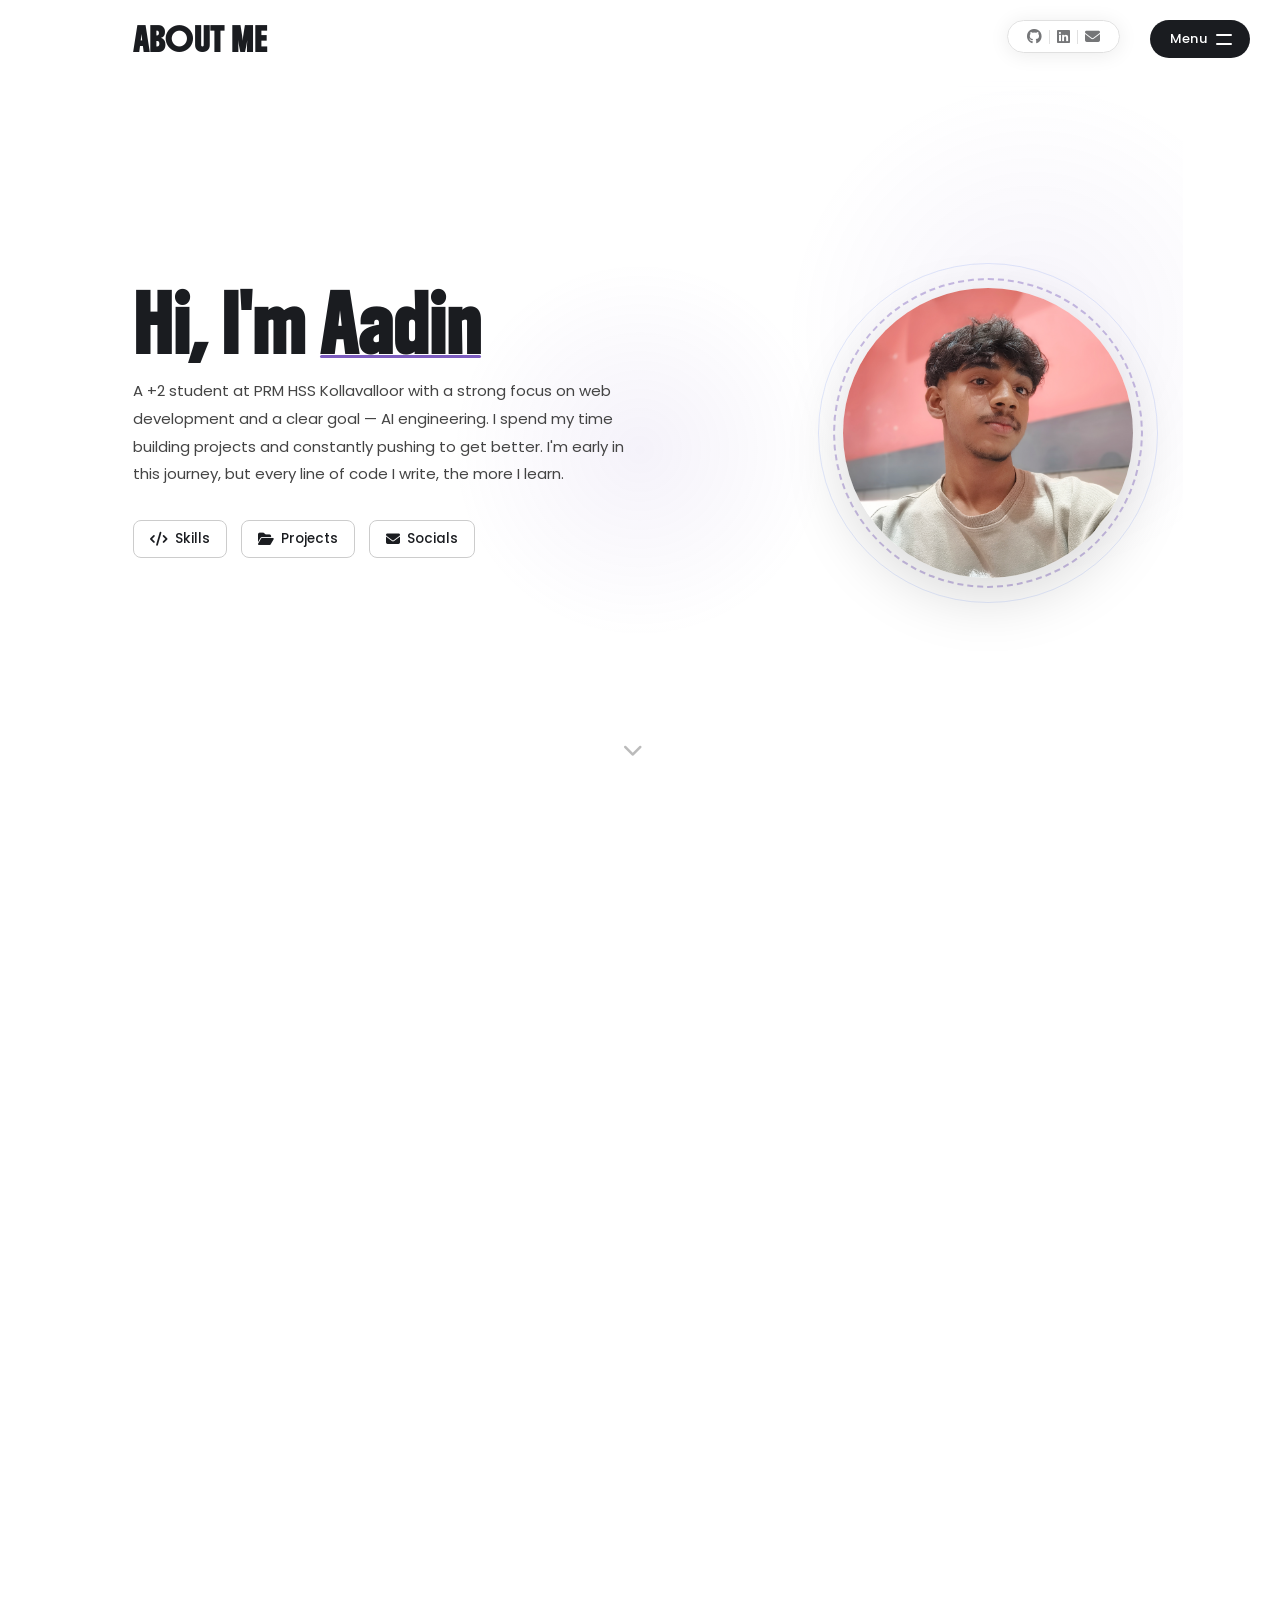
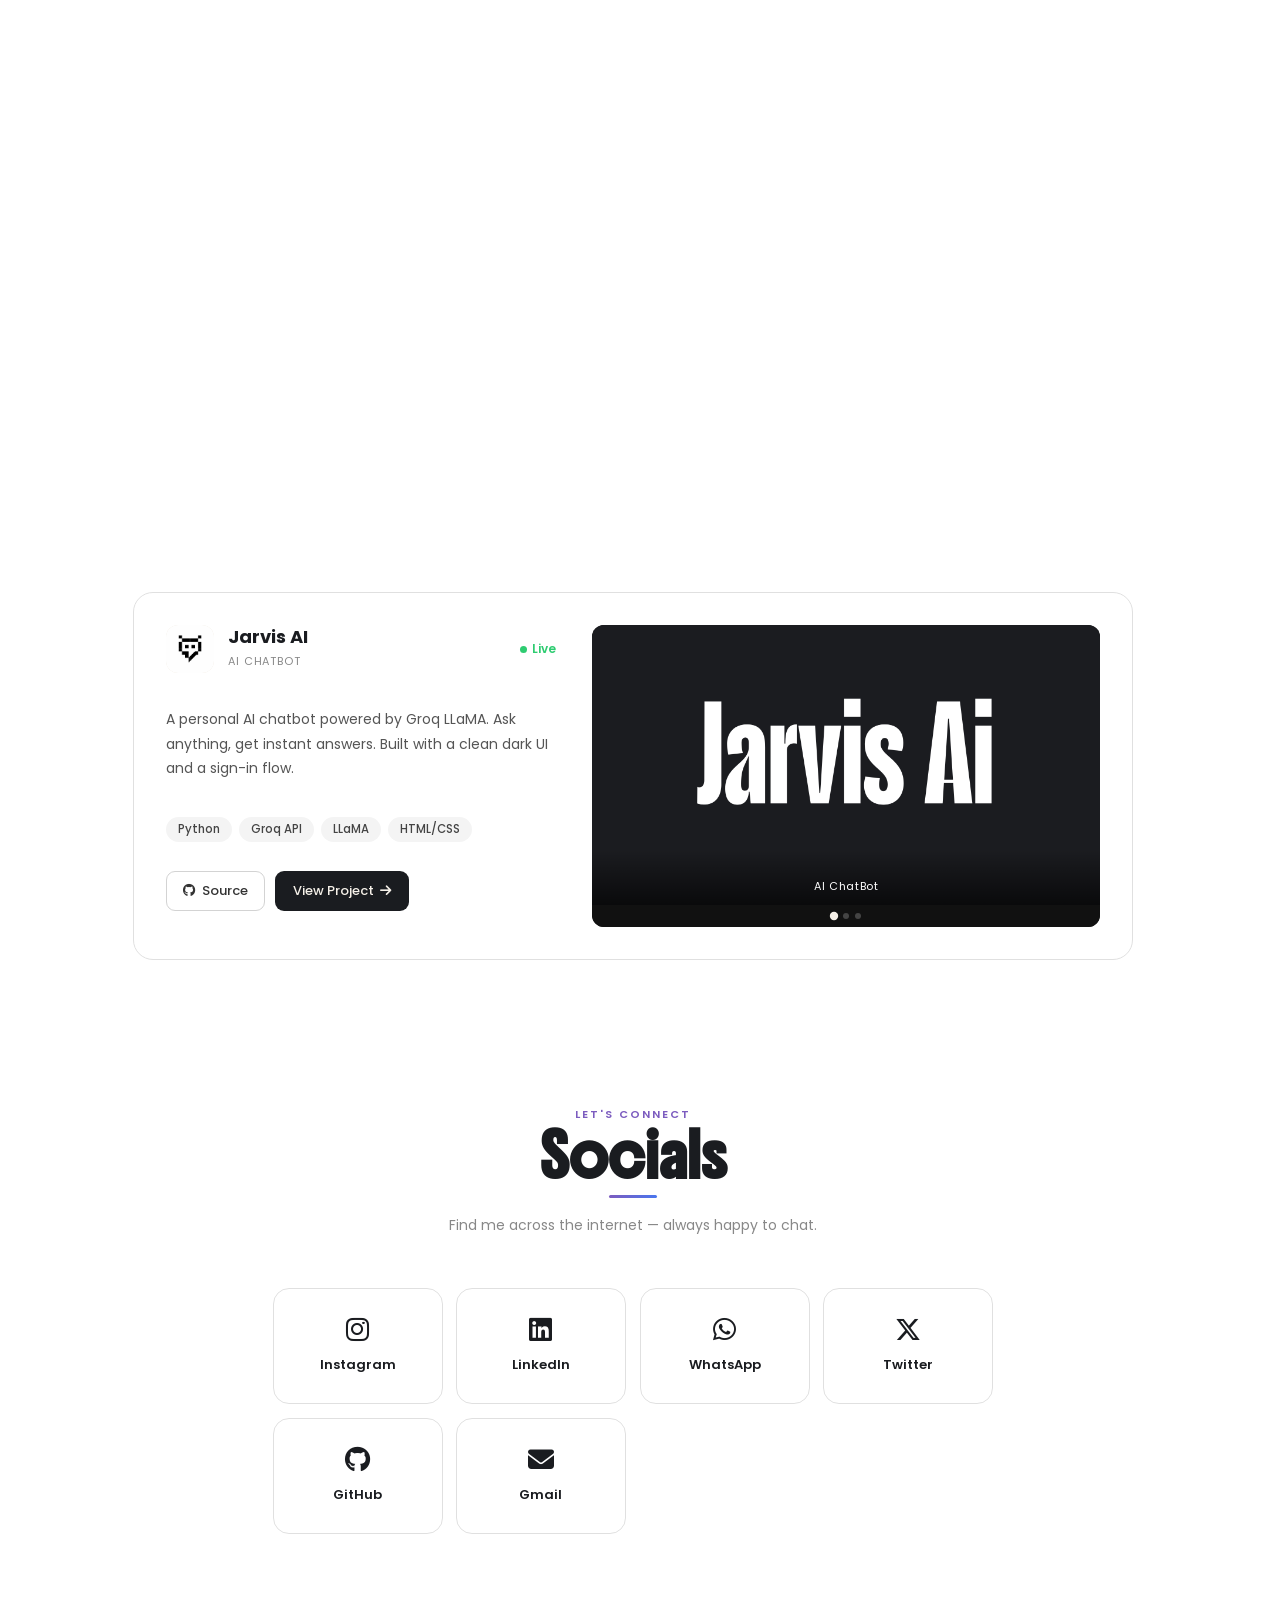
<file: portfolio.html>
<!DOCTYPE html>
<html lang="en">
<head>
  <meta charset="UTF-8">
  <meta http-equiv="X-UA-Compatible" content="IE=edge">
  <meta name="viewport" content="width=device-width, initial-scale=1.0">

  <link rel="preconnect" href="https://fonts.googleapis.com">
  <link rel="preconnect" href="https://fonts.gstatic.com" crossorigin>
  <link href="https://fonts.googleapis.com/css2?family=Poppins:wght@400;500;600;700&family=Boldonse&family=Anton&display=swap" rel="stylesheet">
  <link rel="stylesheet" href="https://cdnjs.cloudflare.com/ajax/libs/font-awesome/6.5.0/css/all.min.css" crossorigin="anonymous" referrerpolicy="no-referrer">

  <title>Aadin KC — Portfolio</title>

  <!-- Vercel Web Analytics -->
  <script defer src="https://cdn.vercel-insights.com/v1/script.js"></script>

  <style>
    /* ═══════════════════════════════════════════════════════
       AADIN KC — PORTFOLIO (ENHANCED)
       Same palette, way more life
       ═══════════════════════════════════════════════════════ */

    @import url('https://fonts.googleapis.com/css2?family=Poppins:wght@400;500;600;700&family=Boldonse&family=Anton&display=swap');

    :root {
      --text:    #1a1c20;
      --link:    #4a76ee;
      --bg:      #fff;
      --muted:   #888;
      --border:  #e0e0e0;
      --accent:  #7c5cbf;        /* purple from original overlay */
      --accent2: #4a76ee;        /* blue */
      --card-bg: #fff;
      --ease-out-expo: cubic-bezier(0.19, 1, 0.22, 1);
    }

    /* ═══════════════════════════════════════════
       PAGE LOADER — YouTube-style skeleton
       ═══════════════════════════════════════════ */

    /* The full-page skeleton screen shown while page "loads" */
    #page-loader {
      position: fixed;
      inset: 0;
      background: #fff;
      z-index: 99999;
      overflow: hidden;
      display: flex;
      flex-direction: column;
      padding: 0 50px;
      opacity: 1;
      transition: opacity 0.45s cubic-bezier(0.4, 0, 0.2, 1);
      pointer-events: none; /* allow clicks to pass through while visible? better to block until fade-out */
    }

    #page-loader.fade-out {
      opacity: 0;
      pointer-events: none;
    }

    /* Shimmer keyframe — the moving light sweep */
    @keyframes shimmer {
      0%   { background-position: -800px 0; }
      100% { background-position: 800px 0; }
    }

    .skel {
      background: linear-gradient(
        90deg,
        #ececec 25%,
        #f5f5f5 37%,
        #ececec 63%
      );
      background-size: 800px 100%;
      animation: shimmer 1.4s ease-in-out infinite;
      border-radius: 6px;
    }

    /* Loader nav row */
    .loader-nav {
      display: flex;
      justify-content: space-between;
      align-items: center;
      height: 80px;
      flex-shrink: 0;
    }

    .loader-nav-left  { width: 130px; height: 20px; }
    .loader-nav-right { width: 90px;  height: 34px; border-radius: 999px; }

    /* Loader hero skeleton */
    .loader-hero {
      display: flex;
      justify-content: space-between;
      align-items: center;
      flex: 1;
      gap: 60px;
      padding: 40px 0 80px;
    }

    .loader-hero-text { flex: 5; display: flex; flex-direction: column; gap: 14px; }
    .loader-hero-text .skel-line-1 { height: 22px; width: 60%;  border-radius: 8px; }
    .loader-hero-text .skel-line-2 { height: 48px; width: 80%;  border-radius: 8px; margin-top: 4px; }
    .loader-hero-text .skel-line-3 { height: 14px; width: 90%;  margin-top: 10px; }
    .loader-hero-text .skel-line-4 { height: 14px; width: 75%;  }
    .loader-hero-text .skel-line-5 { height: 14px; width: 60%;  }
    .loader-hero-text .skel-btns   { display: flex; gap: 10px;  margin-top: 22px; }
    .loader-hero-text .skel-btn    { height: 36px; width: 90px; border-radius: 8px; }

    .loader-hero-img {
      width: 290px; height: 290px;
      border-radius: 50%;
      flex-shrink: 0;
    }

    /* Stagger shimmer timing so each block pulses slightly offset */
    .skel-line-1 { animation-delay: 0s; }
    .skel-line-2 { animation-delay: 0.05s; }
    .skel-line-3 { animation-delay: 0.1s; }
    .skel-line-4 { animation-delay: 0.15s; }
    .skel-line-5 { animation-delay: 0.2s; }
    .loader-hero-img { animation-delay: 0.08s; }

    /* Progress bar at top (like YouTube's red line) */
    #loader-bar {
      position: fixed;
      top: 0; left: 0;
      height: 3px;
      width: 0%;
      background: linear-gradient(90deg, var(--accent), var(--accent2));
      z-index: 100000;
      border-radius: 0 2px 2px 0;
      transition: width 0.4s cubic-bezier(0.4, 0, 0.2, 1), opacity 0.3s ease;
      box-shadow: 0 0 8px rgba(124,92,191,0.6);
    }

    /* ═══════════════════════════════════════════
       CONTENT FADE-IN — everything hidden until loader leaves
       ═══════════════════════════════════════════ */
    body:not(.loaded) nav,
    body:not(.loaded) main,
    body:not(.loaded) .bottom-blur,
    body:not(.loaded) .top-blur,
    body:not(.loaded) .cursor-glow {
      opacity: 0;
    }

    body.loaded nav,
    body.loaded main,
    body.loaded .bottom-blur,
    body.loaded .top-blur,
    body.loaded .cursor-glow {
      opacity: 1;
      transition: opacity 0.5s ease 0.1s;
    }

    /* ── Reset ── */
    *, *::before, *::after { margin: 0; padding: 0; box-sizing: border-box; -webkit-tap-highlight-color: transparent; }

    /* Remove all outlines and focus rings on cards/buttons */
    *:focus { outline: none; }
    *:focus-visible { outline: none; }
    button:focus, a:focus { outline: none; }
    .cell:focus, .project-card:focus, .social a:focus,
    .btn-ghost:focus, .btn-solid:focus, .sm-social-link:focus { outline: none; box-shadow: none; }

    html {
      scroll-behavior: smooth;
      overflow-y: scroll;
      scrollbar-gutter: stable;
    }

    body {
      font-family: 'Poppins', sans-serif;
      color: var(--text);
      background: var(--bg);
      max-width: 1100px;
      margin: 0 auto;
      overflow-x: hidden;
    }

    a { color: var(--link); text-decoration: none; }

    /* ═══════════════════════════════════════════
       SCROLL-REVEAL ENGINE  — upgraded timing
       ═══════════════════════════════════════════ */
    .reveal {
      opacity: 0;
      transform: translateY(28px);
      transition: opacity 0.5s cubic-bezier(0.22, 1, 0.36, 1),
                  transform 0.5s cubic-bezier(0.22, 1, 0.36, 1);
      will-change: opacity, transform;
    }
    .reveal.visible {
      opacity: 1;
      transform: translateY(0);
    }
    .reveal-left {
      opacity: 0;
      transform: translateX(-36px);
      transition: opacity 0.5s cubic-bezier(0.22, 1, 0.36, 1),
                  transform 0.5s cubic-bezier(0.22, 1, 0.36, 1);
      will-change: opacity, transform;
    }
    .reveal-left.visible { opacity: 1; transform: translateX(0); }

    .reveal-right {
      opacity: 0;
      transform: translateX(36px);
      transition: opacity 0.5s cubic-bezier(0.22, 1, 0.36, 1),
                  transform 0.5s cubic-bezier(0.22, 1, 0.36, 1);
      will-change: opacity, transform;
    }
    .reveal-right.visible { opacity: 1; transform: translateX(0); }

    .reveal-scale {
      opacity: 0;
      transform: scale(0.93);
      transition: opacity 0.45s cubic-bezier(0.22, 1, 0.36, 1),
                  transform 0.45s cubic-bezier(0.22, 1, 0.36, 1);
      will-change: opacity, transform;
    }
    .reveal-scale.visible { opacity: 1; transform: scale(1); }

    /* stagger delays */
    .delay-1 { transition-delay: 0.07s !important; }
    .delay-2 { transition-delay: 0.14s !important; }
    .delay-3 { transition-delay: 0.21s !important; }
    .delay-4 { transition-delay: 0.28s !important; }
    .delay-5 { transition-delay: 0.35s !important; }
    .delay-6 { transition-delay: 0.42s !important; }

    /* ═══════════════════════════════════════════
       CURSOR GLOW (desktop only)
       ═══════════════════════════════════════════ */
    .cursor-glow {
      position: fixed;
      width: 380px;
      height: 380px;
      border-radius: 50%;
      background: radial-gradient(circle, rgba(124,92,191,0.08) 0%, transparent 70%);
      pointer-events: none;
      transform: translate(-50%, -50%);
      z-index: 0;
      transition: opacity 0.3s;
    }

    /* ═══════════════════════════════════════════
       NAVBAR
       ═══════════════════════════════════════════ */
    nav {
      display: flex;
      justify-content: space-between;
      align-items: center;
      padding: 0 50px;
      height: 80px;
      position: relative;
      z-index: 50;
    }

    nav .left a {
      color: var(--text);
      font-size: 22px;
      font-weight: 700;
      font-family: 'Boldonse', sans-serif;
      letter-spacing: 0.02em;
      transition: letter-spacing 0.4s var(--ease-out-expo);
    }
    nav .left a:hover { letter-spacing: 0.08em; }

    nav .right {
      display: flex;
      align-items: center;
      gap: 14px;
    }

    /* ── Social Pill ── */
    .social-pill {
      display: flex;
      align-items: center;
      border: 1.5px solid var(--border);
      border-radius: 999px;
      padding: 6px 12px;
      background: rgba(255,255,255,0.9);
      backdrop-filter: blur(10px);
      gap: 0;
      position: fixed;
      top: 20px;
      right: 160px;
      z-index: 9999;
      box-shadow: 0 2px 20px rgba(0,0,0,0.08);
      transition: box-shadow 0.3s, border-color 0.3s;
    }
    .social-pill:hover {
      box-shadow: 0 4px 28px rgba(124,92,191,0.15);
      border-color: #c9b8f0;
    }

    .social-pill a {
      color: var(--text);
      font-size: 15px;
      opacity: 0.6;
      transition: opacity 0.18s, transform 0.2s var(--ease-out-expo), color 0.18s;
      display: flex;
      align-items: center;
      padding: 2px 7px;
      will-change: transform;
    }
    .social-pill a:hover { opacity: 1; transform: scale(1.18) translateY(-2px); color: var(--accent); }

    .pill-divider {
      width: 1px;
      height: 14px;
      background: var(--border);
      display: inline-block;
      flex-shrink: 0;
    }

    /* ── Hamburger ── */
    .hamburger {
      display: inline-flex;
      align-items: center;
      gap: 9px;
      background: var(--text);
      border: none;
      border-radius: 999px;
      padding: 9px 18px 9px 20px;
      cursor: pointer;
      color: #fff;
      font-family: 'Poppins', sans-serif;
      font-size: 13px;
      font-weight: 500;
      letter-spacing: 0.02em;
      transition: background 0.18s, transform 0.18s var(--ease-out-expo), box-shadow 0.18s;
      position: fixed;
      top: 20px;
      right: 30px;
      z-index: 9999;
    }
    .hamburger:hover {
      background: #2a2c30;
      transform: scale(1.05);
      box-shadow: 0 6px 20px rgba(0,0,0,0.2);
    }

    .ham-icon {
      width: 16px;
      height: 11px;
      display: flex;
      flex-direction: column;
      justify-content: space-between;
      flex-shrink: 0;
    }

    .bar {
      display: block;
      height: 2px;
      width: 100%;
      background: #fff;
      border-radius: 2px;
      transform-origin: center center;
      will-change: transform;
    }

    /* ═══════════════════════════════════════════
       MENU OVERLAY (unchanged logic, upgraded visuals)
       ═══════════════════════════════════════════ */
    .sm-overlay {
      position: fixed;
      inset: 0;
      z-index: 45;
      pointer-events: none;
      visibility: hidden;
    }

    .sm-prelayer-wrap {
      position: absolute;
      top: 0; right: 0;
      width: clamp(280px, 40vw, 440px);
      max-width: calc(100vw - 110px);
      height: 100%;
      pointer-events: none;
    }

    .sm-prelayer { position: absolute; inset: 0; }

    .sm-panel {
      position: absolute;
      top: 0; right: 0;
      width: clamp(280px, 40vw, 440px);
      max-width: calc(100vw - 110px);
      height: 100%;
      background: #fff;
      z-index: 10;
      display: flex;
      flex-direction: column;
      padding: 90px 24px 100px;
      overflow-y: auto;
      pointer-events: auto;
      box-shadow: -8px 0 60px rgba(0,0,0,0.1);
    }

    .sm-panel-inner { display: flex; flex-direction: column; height: 100%; }

    .sm-nav-list { list-style: none; padding: 0; margin: 0; flex: 1; }

    .sm-nav-item {
      display: block;
      text-decoration: none;
      padding: 16px 0;
      border-bottom: 1px solid #f0f0f0;
      overflow: hidden;
      transition: padding-left 0.3s var(--ease-out-expo);
    }
    .sm-nav-item:hover { padding-left: 8px; }

    .sm-nav-item::before {
      content: attr(data-num);
      font-size: 11px;
      color: #bbb;
      font-weight: 500;
      letter-spacing: 0.08em;
      display: block;
      margin-bottom: 4px;
      font-family: 'Poppins', sans-serif;
    }

    .sm-nav-label {
      display: block;
      font-family: 'Boldonse', sans-serif;
      font-size: clamp(32px, 6vw, 52px);
      color: var(--text);
      line-height: 1;
      will-change: transform;
      transition: color 0.2s;
    }
    .sm-nav-item:hover .sm-nav-label { color: var(--accent); }

    .sm-panel-socials { padding-top: 20px; }

    .sm-socials-title {
      font-size: 11px;
      text-transform: uppercase;
      letter-spacing: 0.12em;
      color: #aaa;
      margin-bottom: 14px;
    }

    .sm-socials-links { display: flex; flex-direction: column; gap: 10px; }

    .sm-social-link {
      display: flex;
      align-items: center;
      gap: 12px;
      text-decoration: none;
      padding: 11px 14px;
      border: 1.5px solid #ebebeb;
      border-radius: 14px;
      background: #fafafa;
      color: var(--text);
      overflow: hidden;
      outline: none;
      -webkit-tap-highlight-color: transparent;
      transition: opacity 0.1s ease;
    }
    .sm-social-link:active { opacity: 0.7; }

    .sm-social-icon {
      width: 38px; height: 38px;
      border-radius: 10px;
      background: #1a1a1a;
      color: #fff;
      display: flex;
      align-items: center;
      justify-content: center;
      font-size: 16px;
      flex-shrink: 0;
    }
    .sm-social-info { display: flex; flex-direction: column; gap: 2px; flex: 1; }
    .sm-social-name { font-size: 14px; font-weight: 600; color: var(--text); line-height: 1.2; }
    .sm-social-handle { font-size: 11px; color: #aaa; white-space: nowrap; overflow: hidden; text-overflow: ellipsis; max-width: 160px; }
    .sm-social-arrow { font-size: 11px; color: #ccc; flex-shrink: 0; }

    /* ═══════════════════════════════════════════
       BLURS
       ═══════════════════════════════════════════ */
    .top-blur {
      position: fixed;
      top: 0; left: 0; right: 0;
      height: 110px;
      pointer-events: none;
      z-index: 48;
      -webkit-mask-image: linear-gradient(to bottom, black 0%, black 50%, transparent 100%);
      mask-image: linear-gradient(to bottom, black 0%, black 50%, transparent 100%);
      backdrop-filter: blur(12px);
      -webkit-backdrop-filter: blur(12px);
      opacity: 0;
      transition: opacity 0.4s ease;
    }
    .top-blur.visible { opacity: 1; }

    body.menu-open .top-blur,
    body.menu-open .bottom-blur { opacity: 0 !important; transition: none; }

    .sm-backdrop {
      position: fixed;
      inset: 0;
      background: rgba(0,0,0,0.3);
      backdrop-filter: blur(4px);
      -webkit-backdrop-filter: blur(4px);
      z-index: 44;
      opacity: 0;
      pointer-events: none;
      transition: opacity 0.35s ease;
    }
    .sm-backdrop.visible { opacity: 1; pointer-events: auto; }

    .bottom-blur {
      position: fixed;
      bottom: 0; left: 0; right: 0;
      height: 80px;
      pointer-events: none;
      z-index: 100;
      -webkit-mask-image: linear-gradient(to top, black 0%, black 30%, transparent 100%);
      mask-image: linear-gradient(to top, black 0%, black 30%, transparent 100%);
      backdrop-filter: blur(8px);
      -webkit-backdrop-filter: blur(8px);
    }

    /* ═══════════════════════════════════════════
       HERO  ── more room, floating headshot
       ═══════════════════════════════════════════ */
    .hero-section {
      display: flex;
      justify-content: space-between;
      align-items: center;
      padding: 0 50px;
      margin: 60px 0 140px;
      gap: 60px;
      position: relative;
      min-height: 65vh;
    }

    /* Ambient blob behind hero */
    .hero-section::before {
      content: '';
      position: absolute;
      top: -60px; right: -100px;
      width: 500px; height: 500px;
      border-radius: 50%;
      background: radial-gradient(circle, rgba(124,92,191,0.07) 0%, transparent 70%);
      pointer-events: none;
      z-index: -1;
      animation: blobPulse 8s ease-in-out infinite;
      will-change: transform;
    }

    @keyframes blobPulse {
      0%, 100% { transform: scale(1); }
      50%       { transform: scale(1.08) translate(-12px, 6px); }
    }

    .hero-section .text { flex: 5; }

    .hero-section .text h2 {
      font-size: clamp(38px, 5vw, 52px);
      font-family: 'Boldonse', sans-serif;
      line-height: 1.1;
      opacity: 0;
      animation: fadeUp 0.6s var(--ease-out-expo) 0.28s forwards;
      will-change: opacity, transform;
    }

    /* Animated underline on name */
    .hero-name-highlight {
      position: relative;
      display: inline-block;
    }
    .hero-name-highlight::after {
      content: '';
      position: absolute;
      bottom: -4px;
      left: 0;
      width: 0;
      height: 3px;
      background: var(--accent);
      border-radius: 2px;
      animation: lineGrow 0.8s var(--ease-out-expo) 1s forwards;
    }
    @keyframes lineGrow { to { width: 100%; } }

    .hero-section .text p {
      margin-top: 22px;
      font-size: 15px;
      line-height: 1.85;
      color: #444;
      max-width: 500px;
      opacity: 0;
      animation: fadeUp 0.6s var(--ease-out-expo) 0.42s forwards;
      will-change: opacity, transform;
    }

    .hero-section .text .links {
      margin-top: 32px;
      opacity: 0;
      animation: fadeUp 0.6s var(--ease-out-expo) 0.55s forwards;
      will-change: opacity, transform;
    }

    .hero-section .text .links a {
      display: inline-flex;
      align-items: center;
      gap: 7px;
      padding: 8px 16px;
      border: 1.5px solid #ccc;
      border-radius: 8px;
      margin-right: 10px;
      margin-bottom: 10px;
      color: #1a1c20;
      font-size: 13.5px;
      font-weight: 500;
      position: relative;
      overflow: hidden;
      outline: none;
      -webkit-tap-highlight-color: transparent;
      touch-action: manipulation;
      transition: border-color 0.2s ease, box-shadow 0.2s ease, transform 0.2s cubic-bezier(0.22,1,0.36,1), background 0.2s ease;
    }
    .hero-section .text .links a:hover {
      border-color: var(--accent);
      box-shadow: 0 4px 16px rgba(124,92,191,0.12);
      transform: translateY(-2px);
      background: rgba(124,92,191,0.03);
    }
    .hero-section .text .links a:active { transform: translateY(0); }
    .hero-section .text .links a i { font-size: 14px; }

    /* ── Headshot ── */
    .hero-section .headshot {
      flex: 0;
      display: flex;
      justify-content: center;
      position: relative;
      align-items: center;
      width: 290px;
      height: 290px;
      opacity: 0;
      animation: heroImgIn 0.7s var(--ease-out-expo) 0.4s forwards, floatBob 6s ease-in-out 1.2s infinite;
      transform-origin: center center;
      will-change: transform, opacity;
    }

    @keyframes heroImgIn {
      from { opacity: 0; transform: translateY(16px) scale(0.95); }
      to   { opacity: 1; transform: translateY(0) scale(1); }
    }

    @keyframes floatBob {
      0%, 100% { transform: translateY(0); }
      50%       { transform: translateY(-8px); }
    }

    .hero-section .headshot img {
      border-radius: 50%;
      width: 290px;
      height: 290px;
      object-fit: cover;
      z-index: 2;
      position: relative;
      box-shadow: 0 20px 60px rgba(0,0,0,0.15);
    }

    .profile-ring {
      position: absolute;
      width: 310px; height: 310px;
      border-radius: 50%;
      border: 2.5px dashed rgba(124,92,191,0.4);
      z-index: 1;
      animation: spinRing 14s linear infinite;
      will-change: transform;
    }

    .profile-ring-2 {
      position: absolute;
      width: 340px; height: 340px;
      border-radius: 50%;
      border: 1px solid rgba(74,118,238,0.15);
      z-index: 1;
      animation: spinRing 24s linear infinite reverse;
      will-change: transform;
    }

    /* scroll caret */
    .scroll-down {
      position: absolute;
      bottom: -40px;
      left: 50%;
      transform: translateX(-50%);
      font-size: 20px;
      color: #bbb;
      animation: bounce 2.5s ease-in-out infinite;
      cursor: pointer;
      transition: color 0.2s;
    }
    .scroll-down:hover { color: var(--accent); }

    /* ═══════════════════════════════════════════
       SECTION SHARED HEADER STYLE
       ═══════════════════════════════════════════ */
    .section-label {
      display: inline-block;
      font-size: 11px;
      font-weight: 600;
      text-transform: uppercase;
      letter-spacing: 0.18em;
      color: var(--accent);
      margin-bottom: 10px;
    }

    .section-title {
      font-size: clamp(30px, 4vw, 42px);
      font-family: 'Boldonse', sans-serif;
      line-height: 1.1;
      color: var(--text);
    }

    .section-sub {
      font-size: 14px;
      color: var(--muted);
      margin-top: 10px;
      line-height: 1.7;
    }

    /* Divider line */
    .section-divider {
      width: 48px;
      height: 3px;
      background: linear-gradient(90deg, var(--accent), var(--accent2));
      border-radius: 2px;
      margin: 16px 0;
    }

    /* ═══════════════════════════════════════════
       QUOTE / MOTIVE  ── wider, richer card
       ═══════════════════════════════════════════ */
    .quote-section {
      padding: 0 50px;
      margin-bottom: 140px;
    }

    .quote-section-header {
      text-align: center;
      margin-bottom: 50px;
    }

    .quote-card {
      max-width: 780px;
      margin: 40px auto 0;
      border: 1.5px solid #e0e0e0;
      border-radius: 16px;
      padding: 36px 40px 28px;
      background: #fff;
      box-shadow: 0 4px 24px rgba(0,0,0,0.05);
      min-height: 260px;
      display: flex;
      flex-direction: column;
      transition: opacity 0.12s ease;
      will-change: auto;
      -webkit-tap-highlight-color: transparent;
      outline: none;
      position: relative;
      overflow: hidden;
    }

    .quote-card::before { display: none; }

    .quote-card:active { opacity: 0.9; }

    .quote-card-header {
      display: flex;
      justify-content: space-between;
      align-items: center;
      margin-bottom: 24px;
    }

    .quote-icon i { font-size: 22px; color: #1a1c20; opacity: 0.35; }

    .quote-counter {
      font-size: 12px;
      color: #bbb;
      letter-spacing: 0.08em;
      font-variant-numeric: tabular-nums;
    }

    .typewriter-text {
      font-size: 16px;
      font-weight: 500;
      line-height: 1.8;
      color: #1a1c20;
      min-height: 165px;
      flex: 1;
    }

    .typewriter-text::after {
      content: '|';
      display: inline-block;
      margin-left: 2px;
      color: #1a1c20;
      animation: blink 0.75s step-end infinite;
      font-weight: 300;
    }

    .quote-attr {
      display: block;
      margin-top: 16px;
      font-size: 13px;
      font-weight: 600;
      color: #aaa;
      letter-spacing: 0.06em;
      text-align: right;
    }

    .quote-dots {
      display: flex;
      justify-content: center;
      gap: 8px;
      margin-top: 24px;
    }

    .qdot {
      width: 8px; height: 8px;
      border-radius: 50%;
      background: #ddd;
      border: none;
      cursor: pointer;
      padding: 0;
      transition: background 0.3s, transform 0.3s var(--ease-out-expo), width 0.3s;
    }
    .qdot.active {
      background: #1a1c20;
      transform: scale(1.3);
    }

    /* ═══════════════════════════════════════════
       SKILLS  ── bigger grid, hover lift + shimmer
       ═══════════════════════════════════════════ */
    .skills-section {
      padding: 0 50px;
      margin-bottom: 140px;
    }

    .skills-section-header { margin-bottom: 50px; }

    .skills-section .skills-note {
      font-size: 14px;
      color: var(--muted);
      max-width: 520px;
      line-height: 1.8;
      margin-top: 10px;
    }

    .skills-section .cells {
      display: grid;
      grid-template-columns: repeat(auto-fill, minmax(160px, 1fr));
      gap: 16px;
      max-width: 800px;
    }

    .skills-section .cells .cell {
      display: flex;
      flex-direction: column;
      justify-content: center;
      align-items: center;
      gap: 14px;
      padding: 32px 24px;
      border: 1.5px solid var(--border);
      border-radius: 16px;
      cursor: default;
      position: relative;
      overflow: hidden;
      background: #fff;
      box-sizing: border-box;
      -webkit-tap-highlight-color: transparent;
      touch-action: manipulation;
      transition: transform 0.25s cubic-bezier(0.22,1,0.36,1),
                  box-shadow 0.25s cubic-bezier(0.22,1,0.36,1),
                  border-color 0.25s ease;
    }

    .skills-section .cells .cell:hover {
      transform: translateY(-5px);
      box-shadow: 0 12px 32px rgba(124,92,191,0.12);
      border-color: rgba(124,92,191,0.3);
    }

    /* Press feedback only — subtle opacity dip */
    .skills-section .cells .cell:active {
      transform: translateY(-2px);
      opacity: 0.9;
      transition: opacity 0.08s ease, transform 0.08s ease;
    }

    /* No pseudo elements for interaction */
    .skills-section .cells .cell::before,
    .skills-section .cells .cell::after { display: none; }

    .skills-section .cells .cell img {
      width: 44px; height: 44px;
      object-fit: contain;
      border-radius: 4px;
    }

    .skills-section .cells .cell span {
      font-size: 15px;
      font-weight: 600;
      color: var(--text);
    }

    /* ── Progress bar inside skill card (optional decoration) ── */
    
    .cell.in-view .skill-bar-fill { width: var(--skill-level, 60%); }

    /* ═══════════════════════════════════════════
       PROJECTS  ── bolder cards, bigger room
       ═══════════════════════════════════════════ */
    .projects-section {
      padding: 0 50px;
      margin-bottom: 140px;
    }

    .projects-section-header { margin-bottom: 54px; }

    .projects-grid { display: flex; flex-direction: column; gap: 32px; }

    .project-card {
      border: 1.5px solid var(--border);
      border-radius: 20px;
      padding: 32px;
      background: var(--card-bg);
      position: relative;
      overflow: hidden;
      -webkit-tap-highlight-color: transparent;
      touch-action: manipulation;
      outline: none;
      transition: transform 0.3s cubic-bezier(0.22,1,0.36,1),
                  box-shadow 0.3s cubic-bezier(0.22,1,0.36,1),
                  border-color 0.3s ease;
    }

    /* Clean press-down feel on touch */
    .project-card:active {
      transform: scale(0.99);
      opacity: 0.92;
    }

    /* Remove gradient bar — that was the purple outline on top */
    .project-card::before { display: none; }

    .project-card:hover {
      transform: translateY(-4px);
      box-shadow: 0 16px 48px rgba(0,0,0,0.1);
      border-color: rgba(124,92,191,0.2);
    }

    .card-header {
      display: flex;
      align-items: center;
      gap: 14px;
      margin-bottom: 18px;
    }

    .jarvis-logo {
      width: 48px; height: 48px;
      background: #f5f0e8;
      border-radius: 12px;
      display: flex;
      align-items: center;
      justify-content: center;
      flex-shrink: 0;
      overflow: hidden;
    }

    .jarvis-logo img { width: 100%; height: 100%; object-fit: cover; border-radius: 12px; }
    .card-title-wrap { flex: 1; }

    .card-title-wrap h3 {
      font-size: 18px;
      font-weight: 700;
      line-height: 1.2;
      color: var(--text);
    }

    .card-tag {
      font-size: 11px;
      color: var(--muted);
      text-transform: uppercase;
      letter-spacing: 0.08em;
    }

    .card-status {
      display: flex;
      align-items: center;
      gap: 5px;
      font-size: 12px;
      color: #2ecc71;
      font-weight: 600;
      white-space: nowrap;
    }

    .card-status .dot {
      width: 7px; height: 7px;
      border-radius: 50%;
      background: #2ecc71;
      animation: livePulse 2s ease-in-out infinite;
    }

    @keyframes livePulse {
      0%, 100% { box-shadow: 0 0 0 0 rgba(46,204,113,0.5); }
      50%       { box-shadow: 0 0 0 6px rgba(46,204,113,0); }
    }

    .card-desc {
      font-size: 14px;
      color: #555;
      line-height: 1.75;
      margin-bottom: 20px;
    }

    /* Slider */
    .screenshot-slider {
      border-radius: 12px;
      overflow: hidden;
      margin-bottom: 20px;
      background: #111;
    }

    .slides { position: relative; width: 100%; aspect-ratio: 16/9; }

    .slide { position: absolute; inset: 0; opacity: 0; transition: opacity 0.6s ease; }
    .slide.active { opacity: 1; }

    .slide img {
      width: 100%; height: 100%;
      object-fit: cover;
      object-position: center top;
      display: block;
    }

    .slide-label {
      position: absolute;
      bottom: 0; left: 0; right: 0;
      background: linear-gradient(transparent, rgba(0,0,0,0.65));
      color: #fff;
      font-size: 11px;
      padding: 28px 12px 10px;
      text-align: center;
      letter-spacing: 0.06em;
    }

    .slider-dots {
      display: flex;
      justify-content: center;
      gap: 6px;
      padding: 8px 0;
      background: #111;
    }

    .sdot {
      width: 6px; height: 6px;
      border-radius: 50%;
      background: #444;
      border: none;
      cursor: pointer;
      padding: 0;
      transition: background 0.2s, transform 0.2s;
    }
    .sdot.active { background: #f5f0e8; transform: scale(1.4); }

    .card-stack {
      display: flex;
      flex-wrap: wrap;
      gap: 7px;
      margin-bottom: 20px;
    }

    .card-stack span {
      font-size: 11.5px;
      padding: 4px 12px;
      border-radius: 20px;
      background: #f4f4f4;
      color: #444;
      font-weight: 500;
      transition: background 0.2s, color 0.2s;
    }
    .project-card:hover .card-stack span {
      background: #f0f0f0;
      color: #333;
    }

    .card-actions { display: flex; gap: 10px; }

    .btn-ghost {
      display: inline-flex;
      align-items: center;
      gap: 6px;
      padding: 9px 16px;
      border-radius: 9px;
      border: 1.5px solid #d3d3d3;
      color: #333;
      font-size: 13px;
      font-weight: 500;
      font-family: 'Poppins', sans-serif;
      transition: background 0.2s ease, box-shadow 0.2s ease, border-color 0.2s ease,
                  transform 0.2s cubic-bezier(0.22,1,0.36,1);
      outline: none;
      -webkit-tap-highlight-color: transparent;
    }
    .btn-ghost:hover {
      border-color: #aaa;
      background: #f6f6f6;
      box-shadow: 0 2px 10px rgba(0,0,0,0.06);
      transform: translateY(-2px);
    }
    .btn-ghost:active { transform: translateY(0); }

    .btn-solid {
      display: inline-flex;
      align-items: center;
      gap: 6px;
      padding: 9px 18px;
      border-radius: 9px;
      background: var(--text);
      color: #f5f0e8;
      font-size: 13px;
      font-weight: 500;
      font-family: 'Poppins', sans-serif;
      transition: opacity 0.2s ease, box-shadow 0.22s ease,
                  transform 0.2s cubic-bezier(0.22,1,0.36,1);
      outline: none;
      -webkit-tap-highlight-color: transparent;
    }
    .btn-solid:hover {
      opacity: 0.85;
      color: #f5f0e8;
      box-shadow: 0 6px 22px rgba(0,0,0,0.2);
      transform: translateY(-2px);
    }
    .btn-solid:hover i { transform: translateX(3px); }
    .btn-solid i { transition: transform 0.2s cubic-bezier(0.22,1,0.36,1); }
    .btn-solid:active { transform: translateY(0); }

    /* Desktop side-by-side */
    @media (min-width: 700px) {
      .project-card {
        display: grid;
        grid-template-columns: 1fr 1.3fr;
        grid-template-areas:
          "header  slider"
          "desc    slider"
          "stack   slider"
          "actions slider";
        column-gap: 36px;
        align-items: start;
      }
      .card-header       { grid-area: header; }
      .card-desc         { grid-area: desc; }
      .card-stack        { grid-area: stack; margin-bottom: 12px; }
      .card-actions      { grid-area: actions; }
      .screenshot-slider {
        grid-area: slider;
        margin-bottom: 0;
        height: 100%;
        display: flex;
        flex-direction: column;
      }
      .slides { flex: 1; aspect-ratio: unset; min-height: 280px; }
    }

    /* ═══════════════════════════════════════════
       SOCIALS  ── big hover cards
       ═══════════════════════════════════════════ */
    .contact-section {
      padding: 0 50px;
      margin-bottom: 100px;
    }

    .contact-section-header {
      text-align: center;
      margin-bottom: 50px;
    }

    .social {
      display: grid;
      grid-template-columns: repeat(auto-fit, minmax(160px, 1fr));
      gap: 14px;
      max-width: 720px;
      margin: 0 auto;
    }

    .social a {
      display: flex;
      flex-direction: column;
      align-items: center;
      gap: 12px;
      color: var(--text);
      font-size: 13px;
      font-weight: 600;
      padding: 28px 16px;
      border: 1.5px solid var(--border);
      border-radius: 16px;
      text-decoration: none;
      position: relative;
      overflow: hidden;
      -webkit-tap-highlight-color: transparent;
      touch-action: manipulation;
      outline: none;
      transition: transform 0.25s cubic-bezier(0.22,1,0.36,1),
                  box-shadow 0.25s cubic-bezier(0.22,1,0.36,1),
                  border-color 0.25s ease;
    }

    .social a:active { transform: scale(0.97); opacity: 0.8; }
    .social a:hover {
      transform: translateY(-5px);
      box-shadow: 0 10px 30px rgba(0,0,0,0.1);
      border-color: rgba(124,92,191,0.25);
    }
    .social a::before { display: none; }

    .social a::before {
      content: '';
      position: absolute;
      inset: 0;
      background: linear-gradient(135deg, rgba(124,92,191,0.05), rgba(74,118,238,0.05));
      opacity: 0;
      transition: opacity 0.3s;
    }

    .social a:hover {
      border-color: var(--border);
      box-shadow: none;
    }
    .social a:hover::before { opacity: 1; }

    .social a i {
      font-size: 26px;
      color: var(--text);
    }

    /* bubble burst removed */

    /* ═══════════════════════════════════════════
       KEYFRAMES
       ═══════════════════════════════════════════ */
    @keyframes fadeUp {
      from { opacity: 0; transform: translateY(16px); }
      to   { opacity: 1; transform: translateY(0); }
    }

    @keyframes spinRing {
      from { transform: rotate(0deg); }
      to   { transform: rotate(360deg); }
    }

    @keyframes blink {
      0%, 100% { opacity: 1; }
      50%       { opacity: 0; }
    }

    @keyframes bounce {
      0%, 20%, 50%, 80%, 100% { transform: translateX(-50%) translateY(0); }
      40%  { transform: translateX(-50%) translateY(-10px); }
      60%  { transform: translateX(-50%) translateY(-5px); }
    }

    @keyframes scaleIn {
      from { transform: scale(0); opacity: 0; }
      to   { transform: scale(1); opacity: 1; }
    }

    @keyframes pulse {
      0%, 100% { opacity: 1; }
      50%       { opacity: 0.35; }
    }

    /* ═══════════════════════════════════════════
       RESPONSIVE
       ═══════════════════════════════════════════ */
    @media (max-width: 700px) {
      #page-loader { padding: 0 20px; }
      .loader-hero { flex-direction: column-reverse; gap: 20px; padding: 20px 0 60px; }
      .loader-hero-img { width: 180px; height: 180px; margin: 0 auto; }
      .loader-hero-text .skel-line-1 { width: 40%; }
      .loader-hero-text .skel-line-2 { height: 36px; width: 70%; }
    }

    @media (max-width: 600px) {
      #page-loader { padding: 0 20px; }
    }

    @media (max-width: 850px) {
      .hero-section .text h2 { font-size: 38px; }
      .hero-section { min-height: auto; }
    }

    @media (max-width: 700px) {
      .hero-section {
        flex-direction: column-reverse;
        align-items: center;
        margin: 30px 0 100px;
        gap: 30px;
      }
      .hero-section .headshot {
        width: 220px; height: 220px;
        flex: none;
        margin: 0 auto;
      }
      .hero-section .headshot img { width: 220px; height: 220px; }
      .profile-ring { width: 240px; height: 240px; }
      .profile-ring-2 { width: 265px; height: 265px; }
      .project-card { display: block; }
      .screenshot-slider { margin-bottom: 16px; height: auto; }
      .slides { aspect-ratio: 16/9; min-height: unset; flex: unset; }
    }

    @media (max-width: 600px) {
      nav { padding: 0 20px; }
      .social-pill { display: none; }
      .hamburger { padding: 8px 14px 8px 16px; font-size: 12px; }
      .hero-section     { padding: 0 20px; }
      .hero-section .text h2 { font-size: 30px; }
      .skills-section   { padding: 0 20px; }
      .projects-section { padding: 0 20px; }
      .contact-section  { padding: 0 20px; }
      .quote-section    { padding: 0 20px; }
      .quote-card       { padding: 28px 22px 22px; }
      .typewriter-text  { min-height: 180px; }
      .social { grid-template-columns: repeat(2, 1fr); }
    }
  </style>
</head>
<body>

  <!-- SKELETON LOADER (exact match to layout) -->
  <div id="page-loader">
    <div id="loader-bar"></div>
    <div class="loader-nav">
      <div class="skel loader-nav-left"></div>
      <div class="skel loader-nav-right"></div>
    </div>
    <div class="loader-hero">
      <div class="loader-hero-text">
        <div class="skel skel-line-1"></div>
        <div class="skel skel-line-2"></div>
        <div class="skel skel-line-3"></div>
        <div class="skel skel-line-4"></div>
        <div class="skel skel-line-5"></div>
        <div class="skel-btns">
          <div class="skel skel-btn"></div>
          <div class="skel skel-btn"></div>
          <div class="skel skel-btn"></div>
        </div>
      </div>
      <div class="skel loader-hero-img"></div>
    </div>
  </div>

  <!-- CURSOR GLOW (hidden on touch devices via JS) -->
  <div class="cursor-glow" id="cursorGlow"></div>

  <!-- TOP BLUR -->
  <div class="top-blur" id="topBlur"></div>

  <!-- BACKDROP -->
  <div class="sm-backdrop" id="menuBackdrop"></div>

  <!-- NAVBAR -->
  <nav>
    <div class="left">
      <a href="/">ABOUT ME</a>
    </div>
    <div class="right">
      <div class="social-pill">
        <a href="https://github.com/heyitsaadin" target="_blank" rel="noopener noreferrer" aria-label="GitHub">
          <i class="fa-brands fa-github"></i>
        </a>
        <span class="pill-divider"></span>
        <a href="https://www.linkedin.com/in/aadin-kc-128bb3371" target="_blank" rel="noopener noreferrer" aria-label="LinkedIn">
          <i class="fa-brands fa-linkedin"></i>
        </a>
        <span class="pill-divider"></span>
        <a href="mailto:hey.itsaadin@gmail.com" aria-label="Email">
          <i class="fa-solid fa-envelope"></i>
        </a>
      </div>

      <button class="hamburger" id="menuToggle" aria-label="Open menu" aria-expanded="false">
        <span class="ham-text" id="hamText">Menu</span>
        <span class="ham-icon" id="hamIcon">
          <span class="bar bar1"></span>
          <span class="bar bar2"></span>
        </span>
      </button>
    </div>
  </nav>

  <!-- STAGGERED MENU OVERLAY -->
  <div class="sm-overlay" id="menuOverlay" aria-hidden="true">
    <div class="sm-prelayer-wrap" aria-hidden="true">
      <div class="sm-prelayer" style="background:#e8e0f8;"></div>
      <div class="sm-prelayer" style="background:#c9b8f0;"></div>
    </div>
    <aside class="sm-panel" id="menuPanel">
      <div class="sm-panel-inner">
        <ul class="sm-nav-list">
          <li><a href="#skills" class="sm-nav-item" data-num="01">
            <span class="sm-nav-label">Skills</span>
          </a></li>
          <li><a href="#projects" class="sm-nav-item" data-num="02">
            <span class="sm-nav-label">Projects</span>
          </a></li>
          <li><a href="#socials" class="sm-nav-item" data-num="03">
            <span class="sm-nav-label">Socials</span>
          </a></li>
        </ul>
        <div class="sm-panel-socials">
          <p class="sm-socials-title">Find me on</p>
          <div class="sm-socials-links">
            <a href="https://github.com/heyitsaadin" target="_blank" rel="noopener noreferrer" class="sm-social-link">
              <span class="sm-social-icon"><i class="fa-brands fa-github"></i></span>
              <span class="sm-social-info">
                <span class="sm-social-name">GitHub</span>
                <span class="sm-social-handle">heyitsaadin</span>
              </span>
              <span class="sm-social-arrow"><i class="fa-solid fa-arrow-up-right-from-square"></i></span>
            </a>
            <a href="https://www.linkedin.com/in/aadin-kc-128bb3371" target="_blank" rel="noopener noreferrer" class="sm-social-link">
              <span class="sm-social-icon"><i class="fa-brands fa-linkedin-in"></i></span>
              <span class="sm-social-info">
                <span class="sm-social-name">LinkedIn</span>
                <span class="sm-social-handle">aadin-kc</span>
              </span>
              <span class="sm-social-arrow"><i class="fa-solid fa-arrow-up-right-from-square"></i></span>
            </a>
            <a href="mailto:hey.itsaadin@gmail.com" class="sm-social-link">
              <span class="sm-social-icon"><i class="fa-solid fa-envelope"></i></span>
              <span class="sm-social-info">
                <span class="sm-social-name">Email</span>
                <span class="sm-social-handle">hey.itsaadin@gmail.com</span>
              </span>
              <span class="sm-social-arrow"><i class="fa-solid fa-arrow-up-right-from-square"></i></span>
            </a>
          </div>
        </div>
      </div>
    </aside>
  </div>

  <main>

    <!-- ══════════════════════════════════════
         SECTION 1: Hero
    ══════════════════════════════════════ -->
    <section class="hero-section">
      <div class="text">

        <h2>Hi, I'm <span class="hero-name-highlight">Aadin</span></h2>
        <p>A +2 student at PRM HSS Kollavalloor with a strong focus on web development and a clear goal — AI engineering. I spend my time building projects and constantly pushing to get better. I'm early in this journey, but every line of code I write, the more I learn.</p>
        <div class="links">
          <a href="#skills"><i class="fa-solid fa-code"></i><span>Skills</span></a>
          <a href="#projects"><i class="fa-solid fa-folder-open"></i><span>Projects</span></a>
          <a href="#socials"><i class="fa-solid fa-envelope"></i><span>Socials</span></a>
        </div>
      </div>

      <a href="#quote" class="scroll-down" aria-label="Scroll down">
        <i class="fa-solid fa-chevron-down"></i>
      </a>

      <div class="headshot">
        <div class="profile-ring-2"></div>
        <div class="profile-ring"></div>
        <img src="images/1.webp" alt="Aadin">
      </div>
    </section>

    <!-- ══════════════════════════════════════
         SECTION 2: Quote / Motive
    ══════════════════════════════════════ -->
    <section class="quote-section" id="quote">
      <div class="quote-section-header reveal">
        <h2 class="section-title">Personal Motive:</h2>
        <p class="section-sub" style="text-align:center;">what drives me every day</p>
      </div>

      <div class="quote-card reveal delay-2">
        <div class="quote-card-header">
          <span class="quote-icon"><i class="fa-solid fa-quote-left"></i></span>
          <span class="quote-counter"><span id="q-current">1</span> / <span id="q-total">4</span></span>
        </div>
        <p class="typewriter-text" id="typewriter"></p>
        <span class="quote-attr">— Aadin</span>
        <div class="quote-dots" id="quote-dots"></div>
      </div>
    </section>

    <!-- ══════════════════════════════════════
         SECTION 3: Skills
    ══════════════════════════════════════ -->
    <section id="skills" class="skills-section">
      <div class="skills-section-header reveal-left">
        <span class="section-label">What I Know</span>
        <h2 class="section-title">Skills</h2>
        <div class="section-divider"></div>
        <p class="skills-note">Honestly still in a learning phase — the number of skills is small, but I'm actively improving every day. These are the languages I know right now:</p>
      </div>

      <div class="cells">
        <div class="cell reveal delay-1" data-skill-level="75%">
          <img src="images/html.webp" alt="HTML logo">
          <span>HTML</span>
          <div class="skill-bar-track"><div class="skill-bar-fill" style="--skill-level:75%"></div></div>
        </div>
        <div class="cell reveal delay-2" data-skill-level="65%">
          <img src="images/css.webp" alt="CSS logo">
          <span>CSS</span>
          <div class="skill-bar-track"><div class="skill-bar-fill" style="--skill-level:65%"></div></div>
        </div>
        <div class="cell reveal delay-3" data-skill-level="55%">
          <img src="images/cpp.webp" alt="C++ logo">
          <span>C++</span>
          <div class="skill-bar-track"><div class="skill-bar-fill" style="--skill-level:55%"></div></div>
        </div>
        <div class="cell reveal delay-4" data-skill-level="60%">
          <img src="images/python.webp" alt="Python logo">
          <span>Python</span>
          <div class="skill-bar-track"><div class="skill-bar-fill" style="--skill-level:60%"></div></div>
        </div>
      </div>
    </section>

    <!-- ══════════════════════════════════════
         SECTION 4: Projects
    ══════════════════════════════════════ -->
    <section id="projects" class="projects-section">
      <div class="projects-section-header reveal">
        <span class="section-label">Built By Me</span>
        <h2 class="section-title">Projects</h2>
        <div class="section-divider"></div>
        <p class="section-sub">Things I've built while learning — real stuff, not just tutorials.</p>
      </div>

      <div class="projects-grid">
        <!-- Jarvis AI Card -->
        <div class="project-card reveal delay-2">
          <div class="card-header">
            <div class="jarvis-logo">
              <img src="images/jarvislogo.webp" alt="Jarvis AI logo">
            </div>
            <div class="card-title-wrap">
              <h3>Jarvis AI</h3>
              <span class="card-tag">AI Chatbot</span>
            </div>
            <span class="card-status"><span class="dot"></span>Live</span>
          </div>

          <p class="card-desc">A personal AI chatbot powered by Groq LLaMA. Ask anything, get instant answers. Built with a clean dark UI and a sign-in flow.</p>

          <div class="screenshot-slider">
            <div class="slides">
              <div class="slide active">
                <img src="images/web1.webp" alt="Jarvis AI desktop login">
                <span class="slide-label">AI ChatBot</span>
              </div>
              <div class="slide">
                <img src="images/web2.webp" alt="Jarvis AI landing page">
                <span class="slide-label">Landing Page</span>
              </div>
              <div class="slide">
                <img src="images/web3.webp" alt="Jarvis AI chat interface">
                <span class="slide-label">Chat View</span>
              </div>
            </div>
            <div class="slider-dots">
              <button class="sdot active" data-idx="0"></button>
              <button class="sdot" data-idx="1"></button>
              <button class="sdot" data-idx="2"></button>
            </div>
          </div>

          <div class="card-stack">
            <span>Python</span>
            <span>Groq API</span>
            <span>LLaMA</span>
            <span>HTML/CSS</span>
          </div>

          <div class="card-actions">
            <a href="https://github.com/heyitsaadin/jarvis-ai" target="_blank" rel="noopener noreferrer" class="btn-ghost">
              <i class="fa-brands fa-github"></i> Source
            </a>
            <a href="https://jarvis-ai-aadin.vercel.app/" target="_blank" rel="noopener noreferrer" class="btn-solid">
              View Project <i class="fa-solid fa-arrow-right"></i>
            </a>
          </div>
        </div>
      </div>
    </section>

    <!-- ══════════════════════════════════════
         SECTION 5: Socials
    ══════════════════════════════════════ -->
    <section id="socials" class="contact-section">
      <div class="contact-section-header reveal">
        <span class="section-label">Let's Connect</span>
        <h2 class="section-title">Socials</h2>
        <div class="section-divider" style="margin: 16px auto;"></div>
        <p class="section-sub">Find me across the internet — always happy to chat.</p>
      </div>

      <div class="social">
        <a href="https://www.instagram.com/its_n0t_aadin?igsh=YWRoaXZhNjBkcnNp" target="_blank" rel="noopener noreferrer" class="reveal delay-1">
          <i class="fa-brands fa-instagram"></i><span>Instagram</span>
        </a>
        <a href="https://www.linkedin.com/in/aadin-kc-128bb3371" target="_blank" rel="noopener noreferrer" class="reveal delay-2">
          <i class="fa-brands fa-linkedin"></i><span>LinkedIn</span>
        </a>
        <a href="https://wa.me/9446734945" target="_blank" rel="noopener noreferrer" class="reveal delay-3">
          <i class="fa-brands fa-whatsapp"></i><span>WhatsApp</span>
        </a>
        <a href="https://x.com/its_aadin" target="_blank" rel="noopener noreferrer" class="reveal delay-4">
          <i class="fa-brands fa-x-twitter"></i><span>Twitter</span>
        </a>
        <a href="https://github.com/heyitsaadin" target="_blank" rel="noopener noreferrer" class="reveal delay-5">
          <i class="fa-brands fa-github"></i><span>GitHub</span>
        </a>
        <a href="mailto:hey.itsaadin@gmail.com" aria-label="Email" target="_blank" rel="noopener noreferrer" class="reveal delay-5">
          <i class="fa-solid fa-envelope"></i><span>Gmail</span>
        </a>
      </div>
    </section>

  </main>

  <!-- Bottom fade overlay -->
  <div class="bottom-blur"></div>

  <!-- GSAP -->
  <script src="https://cdnjs.cloudflare.com/ajax/libs/gsap/3.12.5/gsap.min.js"></script>

  <script>
  (function() {
    // ----- SKELETON LOADER -----
    const loader = document.getElementById('page-loader');
    const loaderBar = document.getElementById('loader-bar');
    let progress = 0;
    const interval = setInterval(() => {
      progress += Math.random() * 15;
      if (progress >= 100) {
        progress = 100;
        clearInterval(interval);
      }
      loaderBar.style.width = progress + '%';
    }, 120);
    // Ensure loader disappears after a short delay (simulate page ready)
    window.addEventListener('load', () => {
      clearInterval(interval);
      loaderBar.style.width = '100%';
      setTimeout(() => {
        loader.classList.add('fade-out');
        document.body.classList.add('loaded');
        setTimeout(() => {
          loader.style.display = 'none';
        }, 500);
      }, 400);
    });
    // fallback: if load event already fired (cached), still remove.
    if (document.readyState === 'complete') {
      clearInterval(interval);
      loaderBar.style.width = '100%';
      setTimeout(() => {
        loader.classList.add('fade-out');
        document.body.classList.add('loaded');
        setTimeout(() => {
          loader.style.display = 'none';
        }, 500);
      }, 400);
    }

    /* ═══════════════════════════════════════
       CURSOR GLOW (desktop only)
    ═══════════════════════════════════════ */
    const glow = document.getElementById('cursorGlow');
    if ('ontouchstart' in window) { if(glow) glow.style.display = 'none'; } 
    else if(glow) {
      let mx = window.innerWidth/2, my = window.innerHeight/2;
      let cx = mx, cy = my;
      document.addEventListener('mousemove', e => { mx = e.clientX; my = e.clientY; });
      (function raf() {
        cx += (mx - cx) * 0.08;
        cy += (my - cy) * 0.08;
        glow.style.left = cx + 'px';
        glow.style.top  = cy + 'px';
        requestAnimationFrame(raf);
      })();
    }

    /* SCROLL REVEAL */
    const revealEls = document.querySelectorAll('.reveal, .reveal-left, .reveal-right, .reveal-scale');
    const io = new IntersectionObserver((entries) => {
      entries.forEach(e => {
        if (e.isIntersecting) {
          e.target.classList.add('visible');
          if (e.target.classList.contains('cell')) e.target.classList.add('in-view');
          io.unobserve(e.target);
        }
      });
    }, { threshold: 0.15 });
    revealEls.forEach(el => io.observe(el));
    document.querySelectorAll('.cell').forEach(cell => {
      const cellIo = new IntersectionObserver((entries) => {
        entries.forEach(e => {
          if (e.isIntersecting) { e.target.classList.add('in-view'); cellIo.unobserve(e.target); }
        });
      }, { threshold: 0.4 });
      cellIo.observe(cell);
    });

    /* TOP BLUR */
    const topBlur = document.getElementById('topBlur');
    let threshold = null;
    window.addEventListener('scroll', () => {
      if (!threshold) {
        const nav = document.querySelector('nav');
        threshold = nav ? nav.getBoundingClientRect().bottom + window.scrollY + 40 : 200;
      }
      topBlur.classList.toggle('visible', window.scrollY > threshold);
    }, { passive: true });

    /* SLIDER */
    document.querySelectorAll('.project-card').forEach(card => {
      const slides = card.querySelectorAll('.slide');
      const dots   = card.querySelectorAll('.sdot');
      let current  = 0;
      function goTo(idx) {
        slides[current].classList.remove('active');
        dots[current].classList.remove('active');
        current = idx;
        slides[current].classList.add('active');
        dots[current].classList.add('active');
      }
      dots.forEach(dot => dot.addEventListener('click', () => goTo(parseInt(dot.dataset.idx))));
      setInterval(() => goTo((current + 1) % slides.length), 3800);
    });

    /* TYPEWRITER QUOTES */
    const quotes = [
      "I am the type of person — if you ask me a question and I don't know the answer, I will tell you I don't know. But I bet you what, I know how to find the answer, and I will find the answer.",
      "The best way to predict the future is to build it. I'd rather spend my nights breaking code than wondering what could have been.",
      "Every expert was once a beginner. I'm not ashamed of where I'm starting — I'm focused on where I'm going.",
      "AI isn't just technology to me. It's the closest thing to magic that actually makes sense."
    ];
    const twEl = document.getElementById('typewriter');
    const ctr     = document.getElementById('q-current');
    const totalEl = document.getElementById('q-total');
    const quoteDots = document.getElementById('quote-dots');
    totalEl.textContent = quotes.length;
    quotes.forEach((_, i) => {
      const d = document.createElement('button');
      d.className = 'qdot' + (i === 0 ? ' active' : '');
      d.dataset.idx = i;
      quoteDots.appendChild(d);
    });
    let qIdx = 0, charIdx = 0, deleting = false;
    const SPEED_TYPE = 26, SPEED_DEL = 8, PAUSE_END = 2800, PAUSE_START = 300;
    let lastTime = 0, nextDelay = SPEED_TYPE, isPaused = false;
    function setActiveDot(i) {
      quoteDots.querySelectorAll('.qdot').forEach((d, idx) => d.classList.toggle('active', idx === i));
      ctr.textContent = i + 1;
    }
    quoteDots.addEventListener('click', e => {
      if (!e.target.classList.contains('qdot')) return;
      qIdx = parseInt(e.target.dataset.idx);
      charIdx = 0; deleting = false; isPaused = false;
      twEl.textContent = '';
      setActiveDot(qIdx);
    });
    function rafTick(ts) {
      if (!isPaused && ts - lastTime >= nextDelay) {
        lastTime = ts;
        const full = quotes[qIdx];
        if (!deleting) {
          twEl.textContent = full.slice(0, ++charIdx);
          if (charIdx === full.length) {
            isPaused = true;
            setTimeout(() => { deleting = true; isPaused = false; lastTime = 0; }, PAUSE_END);
          } else { nextDelay = SPEED_TYPE; }
        } else {
          twEl.textContent = full.slice(0, --charIdx);
          if (charIdx === 0) {
            deleting = false;
            qIdx = (qIdx + 1) % quotes.length;
            setActiveDot(qIdx);
            isPaused = true;
            setTimeout(() => { isPaused = false; lastTime = 0; }, PAUSE_START);
          } else { nextDelay = SPEED_DEL; }
        }
      }
      requestAnimationFrame(rafTick);
    }
    requestAnimationFrame(rafTick);

    /* GSAP MENU */
    const toggle    = document.getElementById('menuToggle');
    const overlay   = document.getElementById('menuOverlay');
    const panel     = document.getElementById('menuPanel');
    const backdrop  = document.getElementById('menuBackdrop');
    const hamText   = document.getElementById('hamText');
    const prelayers = Array.from(overlay.querySelectorAll('.sm-prelayer'));
    const navLabels = Array.from(panel.querySelectorAll('.sm-nav-label'));
    const socialTitle = panel.querySelector('.sm-socials-title');
    const socialLinks = Array.from(panel.querySelectorAll('.sm-social-link'));
    let isOpen = false, busy = false;
    gsap.set([...prelayers, panel], { xPercent: 100 });
    gsap.set(overlay, { visibility: 'hidden' });
    gsap.set(navLabels, { yPercent: 130, rotate: 8 });
    gsap.set(socialTitle, { opacity: 0, y: 10 });
    gsap.set(socialLinks, { opacity: 0, y: 20 });
    function cycleText(dir) {
      const seq = dir === 'open' ? ['Menu','Close','Menu','Close','Close'] : ['Close','Menu','Close','Menu','Menu'];
      let i = 0;
      const iv = setInterval(() => { hamText.textContent = seq[i++]; if (i >= seq.length) clearInterval(iv); }, 60);
    }
    function openMenu() {
      if (busy) return;
      busy = true; isOpen = true;
      toggle.setAttribute('aria-expanded', 'true');
      overlay.style.visibility = 'visible';
      document.body.classList.add('menu-open');
      backdrop.classList.add('visible');
      cycleText('open');
      gsap.to('.bar1', { rotate: 45,  y: 5,  duration: 0.4, ease: 'power3.out' });
      gsap.to('.bar2', { rotate: -45, y: -5, duration: 0.4, ease: 'power3.out' });
      const tl = gsap.timeline({ onComplete: () => { busy = false; } });
      prelayers.forEach((l, i) => { tl.fromTo(l, { xPercent: 100 }, { xPercent: 0, duration: 0.5, ease: 'power4.out' }, i * 0.07); });
      tl.fromTo(panel, { xPercent: 100 }, { xPercent: 0, duration: 0.65, ease: 'power4.out' }, 0.12);
      tl.to(navLabels,   { yPercent: 0, rotate: 0, duration: 0.9, ease: 'power4.out', stagger: 0.1 }, 0.3);
      tl.to(socialTitle, { opacity: 1, y: 0, duration: 0.5, ease: 'power2.out' }, 0.55);
      tl.to(socialLinks, { opacity: 1, y: 0, duration: 0.5, ease: 'power3.out', stagger: 0.08 }, 0.62);
    }
    function closeMenu() {
      if (busy) return;
      busy = true; isOpen = false;
      toggle.setAttribute('aria-expanded', 'false');
      document.body.classList.remove('menu-open');
      backdrop.classList.remove('visible');
      cycleText('close');
      gsap.to('.bar1', { rotate: 0, y: 0, duration: 0.35, ease: 'power3.inOut' });
      gsap.to('.bar2', { rotate: 0, y: 0, duration: 0.35, ease: 'power3.inOut' });
      gsap.to([...prelayers, panel], { xPercent: 100, duration: 0.35, ease: 'power3.in', stagger: 0.03, onComplete: () => {
        overlay.style.visibility = 'hidden';
        gsap.set(navLabels, { yPercent: 130, rotate: 8 });
        gsap.set(socialTitle, { opacity: 0, y: 10 });
        gsap.set(socialLinks, { opacity: 0, y: 20 });
        busy = false;
      } });
    }
    toggle.addEventListener('click', () => isOpen ? closeMenu() : openMenu());
    backdrop.addEventListener('click', closeMenu);
    overlay.addEventListener('mousedown', e => { if (!panel.contains(e.target)) closeMenu(); });
    panel.querySelectorAll('.sm-nav-item').forEach(l => l.addEventListener('click', closeMenu));
  })();
  </script>

</body>
</html>
</file>
